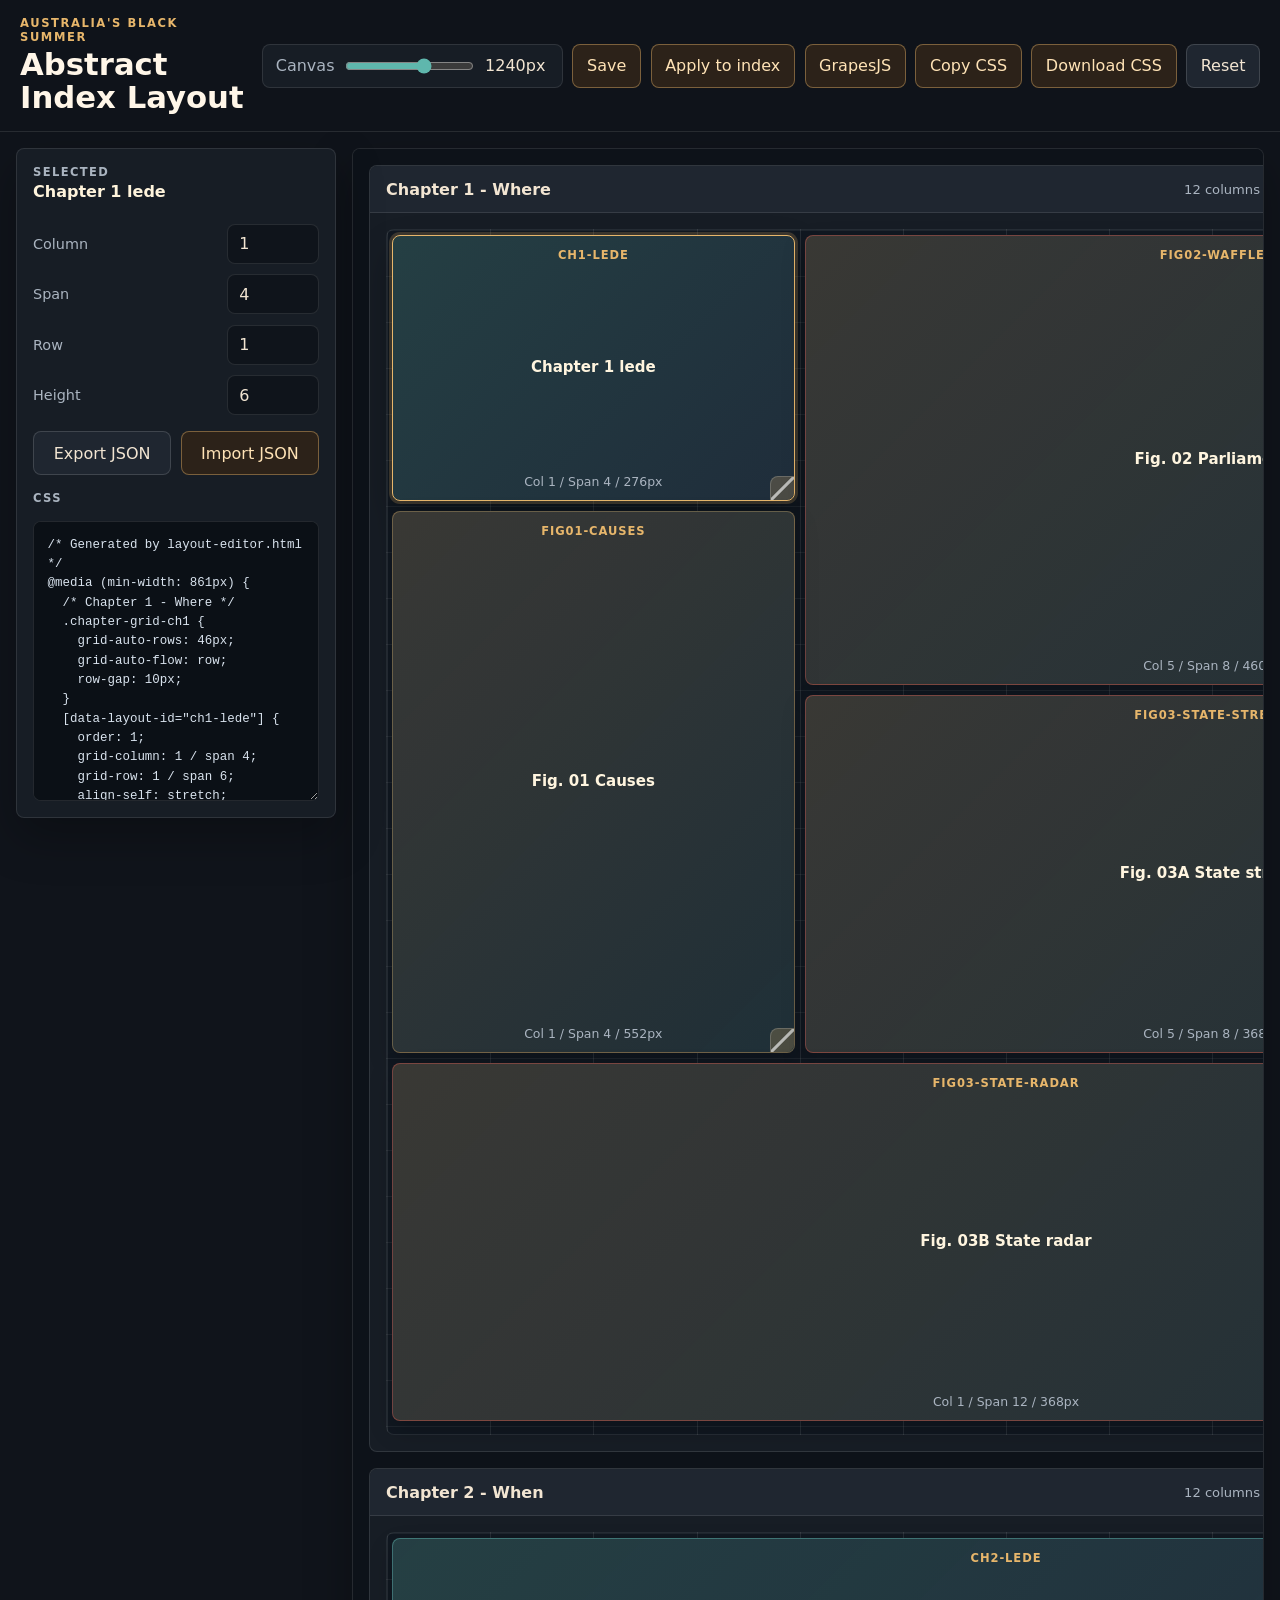
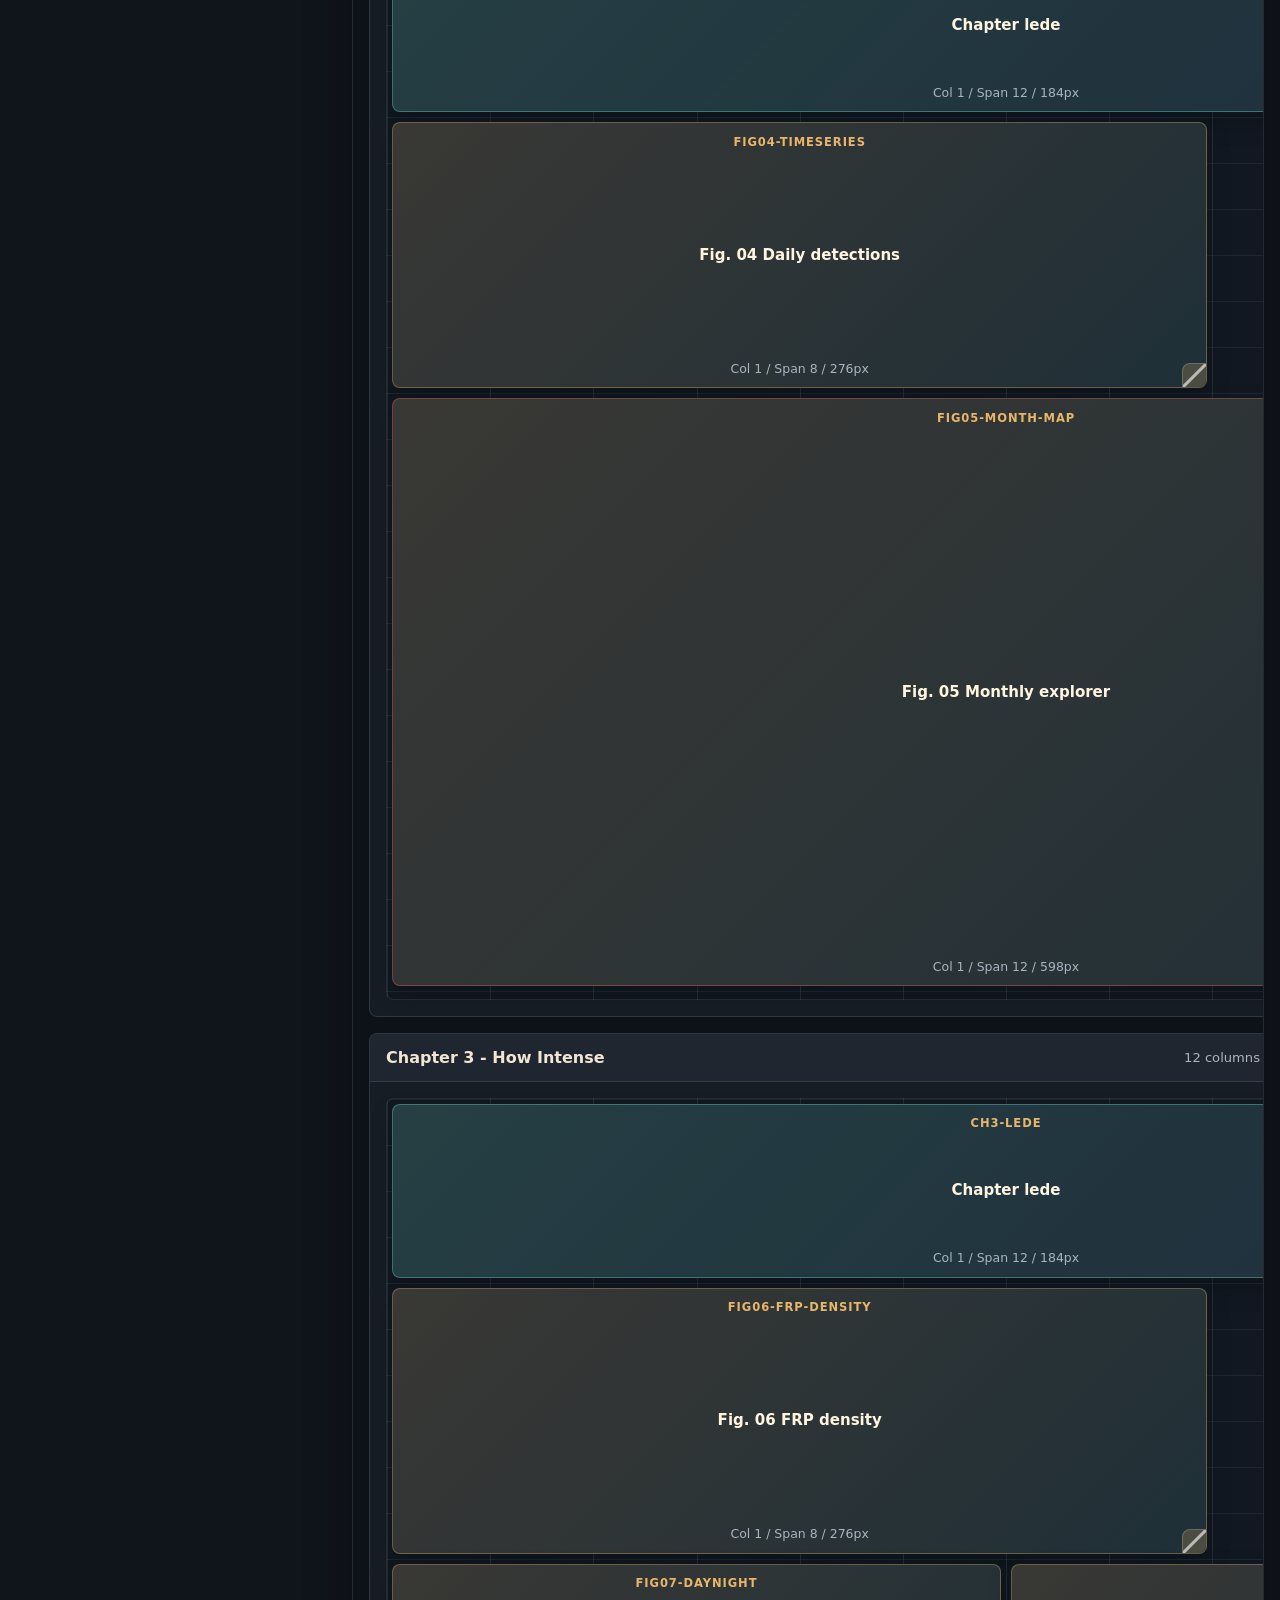
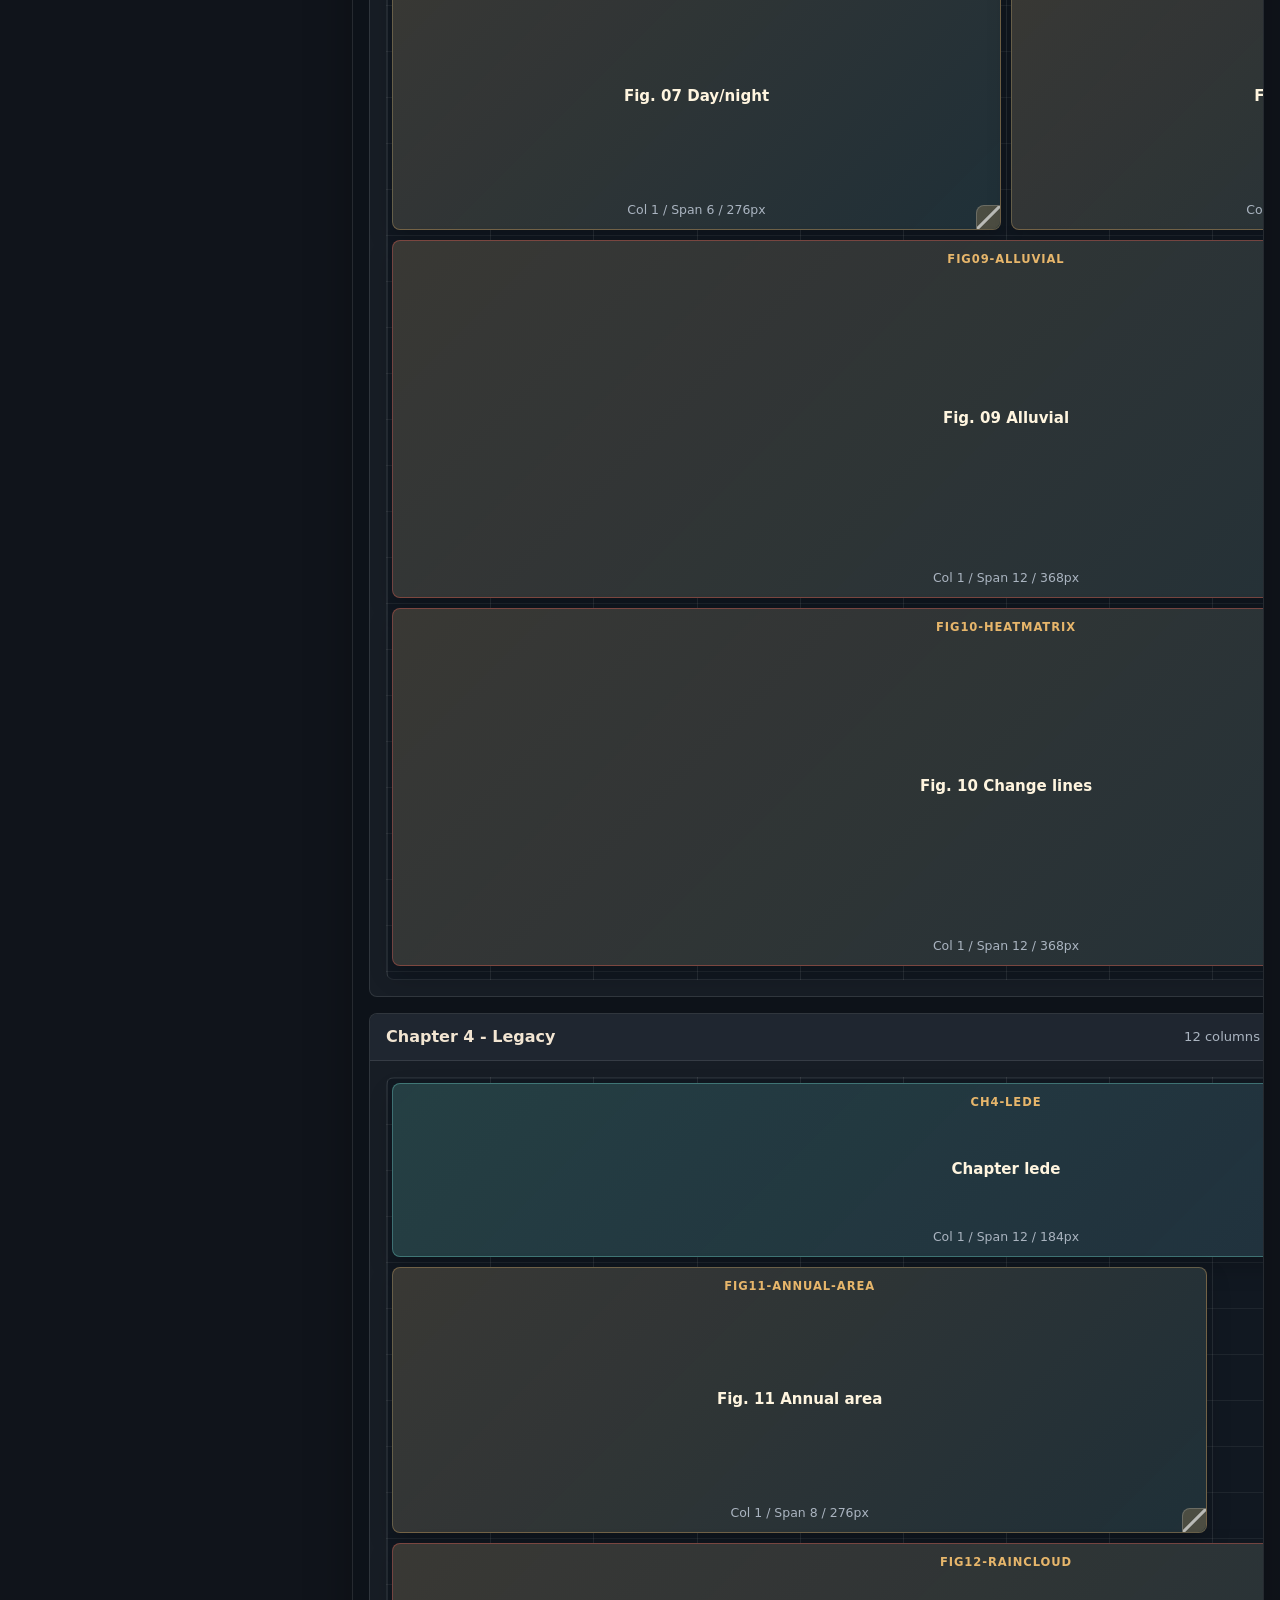
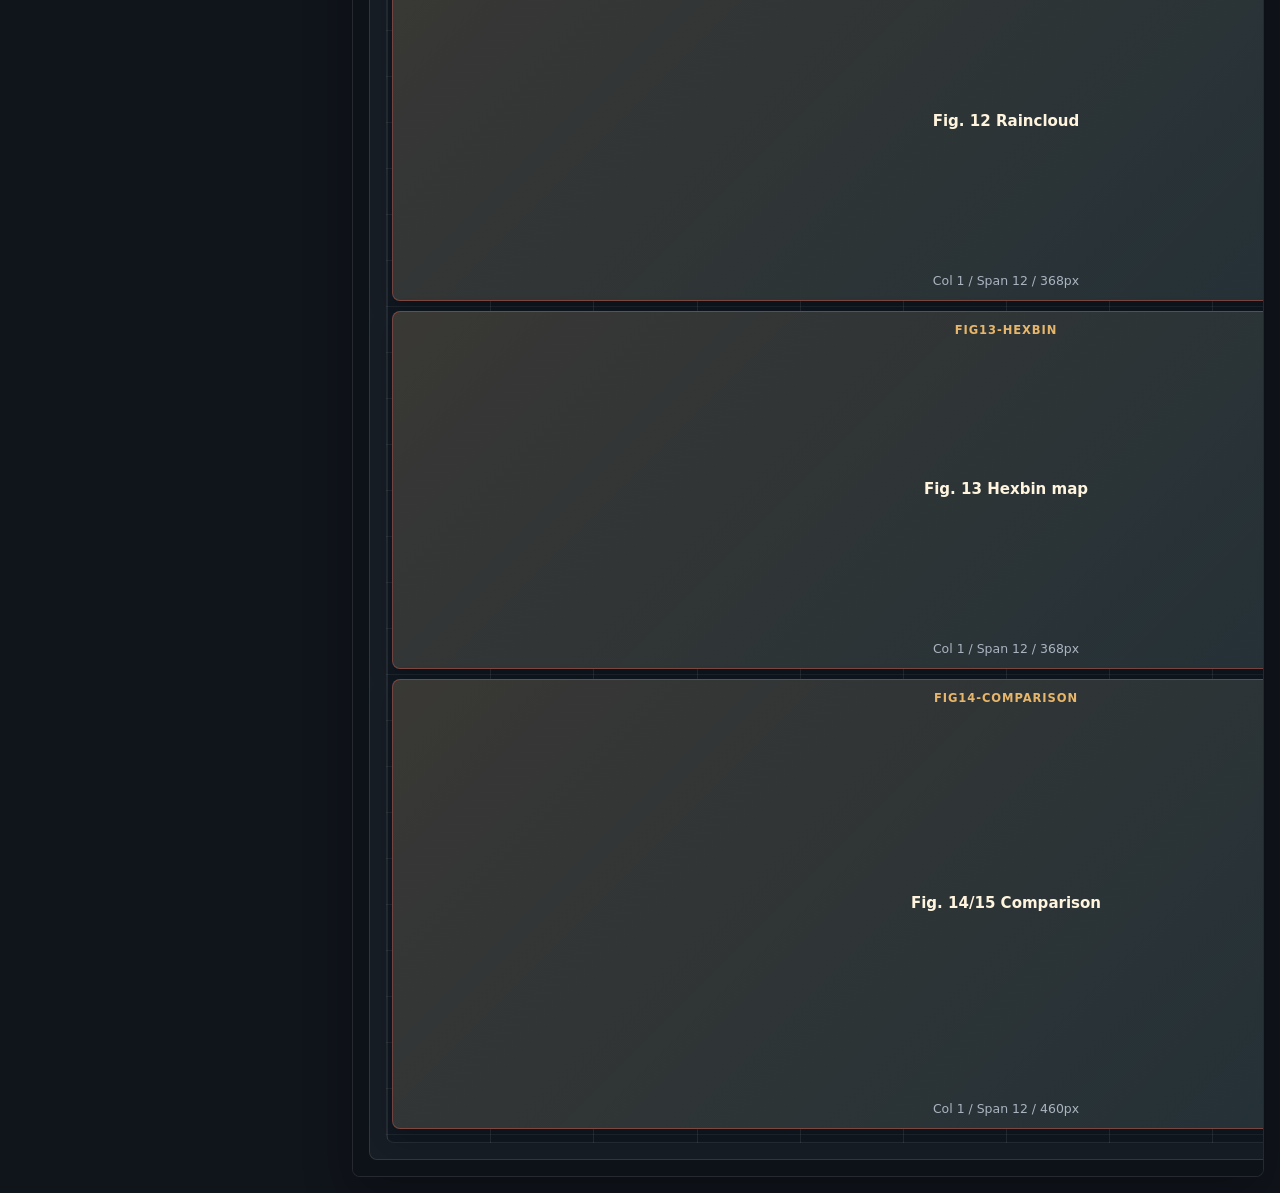
<file: layout-editor.html>
<!DOCTYPE html>
<html lang="en">
<head>
  <meta charset="UTF-8">
  <meta name="viewport" content="width=device-width, initial-scale=1.0">
  <title>Abstract Index Layout Editor</title>
  <link rel="stylesheet" href="css/layout-editor.css?v=3">
</head>
<body>
  <header class="editor-header">
    <div>
      <p class="eyebrow">Australia's Black Summer</p>
      <h1>Abstract Index Layout</h1>
    </div>
    <div class="toolbar" aria-label="Layout controls">
      <label class="range-control" for="canvas-width">
        <span>Canvas</span>
        <input id="canvas-width" type="range" min="900" max="1440" step="20" value="1240">
        <output id="canvas-width-value" for="canvas-width">1240px</output>
      </label>
      <button type="button" id="save-layout">Save</button>
      <button type="button" id="apply-layout">Apply to index</button>
      <a class="button-link" href="grapesjs-editor.html">GrapesJS</a>
      <button type="button" id="copy-css">Copy CSS</button>
      <button type="button" id="download-css">Download CSS</button>
      <button type="button" id="reset-layout" class="quiet">Reset</button>
    </div>
  </header>

  <div class="editor-shell">
    <aside class="inspector" aria-label="Selected block">
      <div class="inspector-head">
        <span class="panel-kicker">Selected</span>
        <strong id="selected-title">None</strong>
      </div>
      <div class="field-grid">
        <label for="field-col-start">Column</label>
        <input id="field-col-start" type="number" min="1" max="12" step="1">
        <label for="field-col-span">Span</label>
        <input id="field-col-span" type="number" min="1" max="12" step="1">
        <label for="field-row-start">Row</label>
        <input id="field-row-start" type="number" min="1" max="40" step="1">
        <label for="field-row-span">Height</label>
        <input id="field-row-span" type="number" min="2" max="24" step="1">
      </div>
      <div class="io-actions">
        <button type="button" id="export-json" class="quiet">Export JSON</button>
        <label class="file-button" for="import-json">Import JSON</label>
        <input id="import-json" type="file" accept="application/json">
      </div>
      <label class="css-output-label" for="css-output">CSS</label>
      <textarea id="css-output" readonly spellcheck="false"></textarea>
    </aside>

    <main class="boards-wrap">
      <div id="boards" class="boards" aria-label="Abstract page layout"></div>
    </main>
  </div>

  <div id="toast" class="toast" role="status" aria-live="polite"></div>
  <script src="js/layout-editor.js?v=4"></script>
</body>
</html>
</file>
<file: css/layout-editor.css>
:root {
  --bg: #10141b;
  --panel: #171d25;
  --panel-2: #1f2630;
  --line: rgba(255, 255, 255, 0.1);
  --text: #f2e5d2;
  --muted: #aab4c0;
  --amber: #e7b66b;
  --red: #d05b4c;
  --teal: #5fb7ad;
  --blue: #6f97d6;
  --shadow: 0 18px 48px rgba(0, 0, 0, 0.28);
}

*,
*::before,
*::after {
  box-sizing: border-box;
}

html {
  min-height: 100%;
}

body {
  min-height: 100%;
  margin: 0;
  background: var(--bg);
  color: var(--text);
  font-family: Inter, ui-sans-serif, system-ui, -apple-system, BlinkMacSystemFont, "Segoe UI", sans-serif;
}

button,
input,
textarea {
  font: inherit;
}

button,
.file-button,
.button-link {
  min-height: 44px;
  border: 1px solid rgba(231, 182, 107, 0.42);
  border-radius: 8px;
  background: #2c2219;
  color: #ffe3b6;
  cursor: pointer;
  display: inline-flex;
  align-items: center;
  justify-content: center;
  gap: 0.45rem;
  padding: 0 0.85rem;
  transition: background 160ms ease, border-color 160ms ease, transform 160ms ease;
  text-decoration: none;
}

button:hover,
.file-button:hover,
.button-link:hover {
  background: #3a2a1c;
  border-color: rgba(231, 182, 107, 0.72);
}

button:active,
.file-button:active,
.button-link:active {
  transform: translateY(1px);
}

button:focus-visible,
.file-button:focus-visible,
.button-link:focus-visible,
input:focus-visible,
textarea:focus-visible,
.layout-card:focus-visible {
  outline: 3px solid rgba(95, 183, 173, 0.9);
  outline-offset: 2px;
}

button.quiet {
  background: #1f2630;
  border-color: rgba(255, 255, 255, 0.14);
  color: var(--text);
}

.editor-header {
  position: sticky;
  top: 0;
  z-index: 10;
  display: grid;
  grid-template-columns: minmax(220px, 1fr) minmax(0, auto);
  gap: 1rem;
  align-items: center;
  padding: 1rem 1.25rem;
  border-bottom: 1px solid var(--line);
  background: rgba(16, 20, 27, 0.96);
  backdrop-filter: blur(16px);
}

.eyebrow {
  margin: 0 0 0.22rem;
  color: var(--amber);
  font-size: 0.72rem;
  font-weight: 700;
  letter-spacing: 0.14em;
  text-transform: uppercase;
}

h1 {
  margin: 0;
  color: #fff6e8;
  font-size: clamp(1.35rem, 2.4vw, 2rem);
  line-height: 1.1;
  letter-spacing: 0;
}

.toolbar {
  display: flex;
  flex-wrap: wrap;
  justify-content: flex-end;
  gap: 0.6rem;
}

.range-control {
  min-height: 44px;
  display: grid;
  grid-template-columns: auto minmax(130px, 1fr) 64px;
  gap: 0.55rem;
  align-items: center;
  padding: 0 0.8rem;
  border: 1px solid var(--line);
  border-radius: 8px;
  background: var(--panel);
  color: var(--muted);
}

.range-control input {
  accent-color: var(--teal);
}

.range-control output {
  color: var(--text);
  font-variant-numeric: tabular-nums;
}

.editor-shell {
  display: grid;
  grid-template-columns: 320px minmax(0, 1fr);
  gap: 1rem;
  padding: 1rem;
}

.inspector {
  position: sticky;
  top: 92px;
  align-self: start;
  display: grid;
  gap: 1rem;
  max-height: calc(100dvh - 112px);
  overflow: auto;
  padding: 1rem;
  border: 1px solid var(--line);
  border-radius: 8px;
  background: var(--panel);
  box-shadow: var(--shadow);
}

.inspector-head {
  display: grid;
  gap: 0.2rem;
}

.panel-kicker,
.css-output-label {
  color: var(--muted);
  font-size: 0.72rem;
  font-weight: 700;
  letter-spacing: 0.12em;
  text-transform: uppercase;
}

#selected-title {
  min-height: 1.6rem;
  color: #fff4dc;
  font-size: 1rem;
}

.field-grid {
  display: grid;
  grid-template-columns: minmax(0, 1fr) 92px;
  gap: 0.65rem 0.75rem;
  align-items: center;
}

.field-grid label {
  color: var(--muted);
  font-size: 0.9rem;
}

.field-grid input {
  width: 100%;
  min-height: 40px;
  border: 1px solid var(--line);
  border-radius: 8px;
  background: #0f141b;
  color: var(--text);
  padding: 0 0.7rem;
}

.io-actions {
  display: grid;
  grid-template-columns: 1fr 1fr;
  gap: 0.6rem;
}

#import-json {
  position: absolute;
  inline-size: 1px;
  block-size: 1px;
  opacity: 0;
  pointer-events: none;
}

#css-output {
  width: 100%;
  min-height: 280px;
  resize: vertical;
  border: 1px solid var(--line);
  border-radius: 8px;
  background: #0b1016;
  color: #d9e3ee;
  padding: 0.85rem;
  font-family: "Cascadia Mono", Consolas, monospace;
  font-size: 0.78rem;
  line-height: 1.55;
}

.boards-wrap {
  min-width: 0;
  overflow: auto;
  border: 1px solid var(--line);
  border-radius: 8px;
  background: #0d1219;
  box-shadow: var(--shadow);
}

.boards {
  display: grid;
  gap: 1rem;
  min-width: 940px;
  padding: 1rem;
}

.chapter-board {
  border: 1px solid rgba(255, 255, 255, 0.11);
  border-radius: 8px;
  background: var(--panel);
  overflow: hidden;
}

.chapter-board-header {
  display: flex;
  justify-content: space-between;
  align-items: center;
  gap: 1rem;
  padding: 0.85rem 1rem;
  border-bottom: 1px solid var(--line);
  background: var(--panel-2);
}

.chapter-board-header h2 {
  margin: 0;
  font-size: 1rem;
  letter-spacing: 0;
}

.chapter-meta {
  color: var(--muted);
  font-size: 0.82rem;
  font-variant-numeric: tabular-nums;
}

.chapter-canvas {
  position: relative;
  margin: 1rem;
  border: 1px solid rgba(255, 255, 255, 0.09);
  border-radius: 8px;
  background:
    linear-gradient(rgba(255, 255, 255, 0.06) 1px, transparent 1px) 0 0 / 100% 46px,
    repeating-linear-gradient(
      to right,
      rgba(255, 255, 255, 0.09) 0,
      rgba(255, 255, 255, 0.09) 1px,
      transparent 1px,
      transparent calc(100% / 12)
    ),
    #111821;
}

.layout-card {
  position: absolute;
  display: grid;
  grid-template-rows: auto 1fr auto;
  gap: 0.45rem;
  min-width: 80px;
  min-height: 86px;
  padding: 0.72rem;
  border: 1px solid rgba(231, 182, 107, 0.34);
  border-radius: 8px;
  background: linear-gradient(135deg, rgba(231, 182, 107, 0.16), rgba(95, 183, 173, 0.1)), #18202a;
  box-shadow: 0 10px 24px rgba(0, 0, 0, 0.2);
  color: var(--text);
  cursor: grab;
  user-select: none;
  touch-action: none;
}

.layout-card[data-kind="lede"] {
  border-color: rgba(95, 183, 173, 0.48);
  background: linear-gradient(135deg, rgba(95, 183, 173, 0.2), rgba(111, 151, 214, 0.1)), #162129;
}

.layout-card[data-kind="large"] {
  border-color: rgba(208, 91, 76, 0.46);
}

.layout-card.is-selected {
  border-color: var(--amber);
  box-shadow: 0 0 0 3px rgba(231, 182, 107, 0.2), 0 18px 36px rgba(0, 0, 0, 0.3);
}

.layout-card:active {
  cursor: grabbing;
}

.card-kicker {
  color: var(--amber);
  font-size: 0.72rem;
  font-weight: 800;
  letter-spacing: 0.08em;
  text-transform: uppercase;
}

.card-title {
  display: block;
  overflow-wrap: anywhere;
  color: #fff5df;
  font-size: 0.94rem;
  font-weight: 700;
  line-height: 1.25;
}

.card-meta {
  color: var(--muted);
  font-size: 0.78rem;
  font-variant-numeric: tabular-nums;
}

.resize-handle {
  position: absolute;
  right: 0;
  bottom: 0;
  width: 24px;
  height: 24px;
  border-top: 1px solid rgba(255, 255, 255, 0.18);
  border-left: 1px solid rgba(255, 255, 255, 0.18);
  border-radius: 8px 0 8px 0;
  background:
    linear-gradient(135deg, transparent 0 45%, rgba(255, 255, 255, 0.62) 46% 54%, transparent 55%),
    rgba(231, 182, 107, 0.22);
  cursor: nwse-resize;
}

.toast {
  position: fixed;
  right: 1rem;
  bottom: 1rem;
  z-index: 20;
  max-width: min(360px, calc(100vw - 2rem));
  padding: 0.85rem 1rem;
  border: 1px solid rgba(95, 183, 173, 0.52);
  border-radius: 8px;
  background: #122120;
  color: #d9fff9;
  box-shadow: var(--shadow);
  opacity: 0;
  transform: translateY(10px);
  pointer-events: none;
  transition: opacity 180ms ease, transform 180ms ease;
}

.toast.is-visible {
  opacity: 1;
  transform: translateY(0);
}

@media (max-width: 980px) {
  .editor-header,
  .editor-shell {
    grid-template-columns: 1fr;
  }

  .toolbar {
    justify-content: flex-start;
  }

  .inspector {
    position: static;
    max-height: none;
  }
}
</file>
